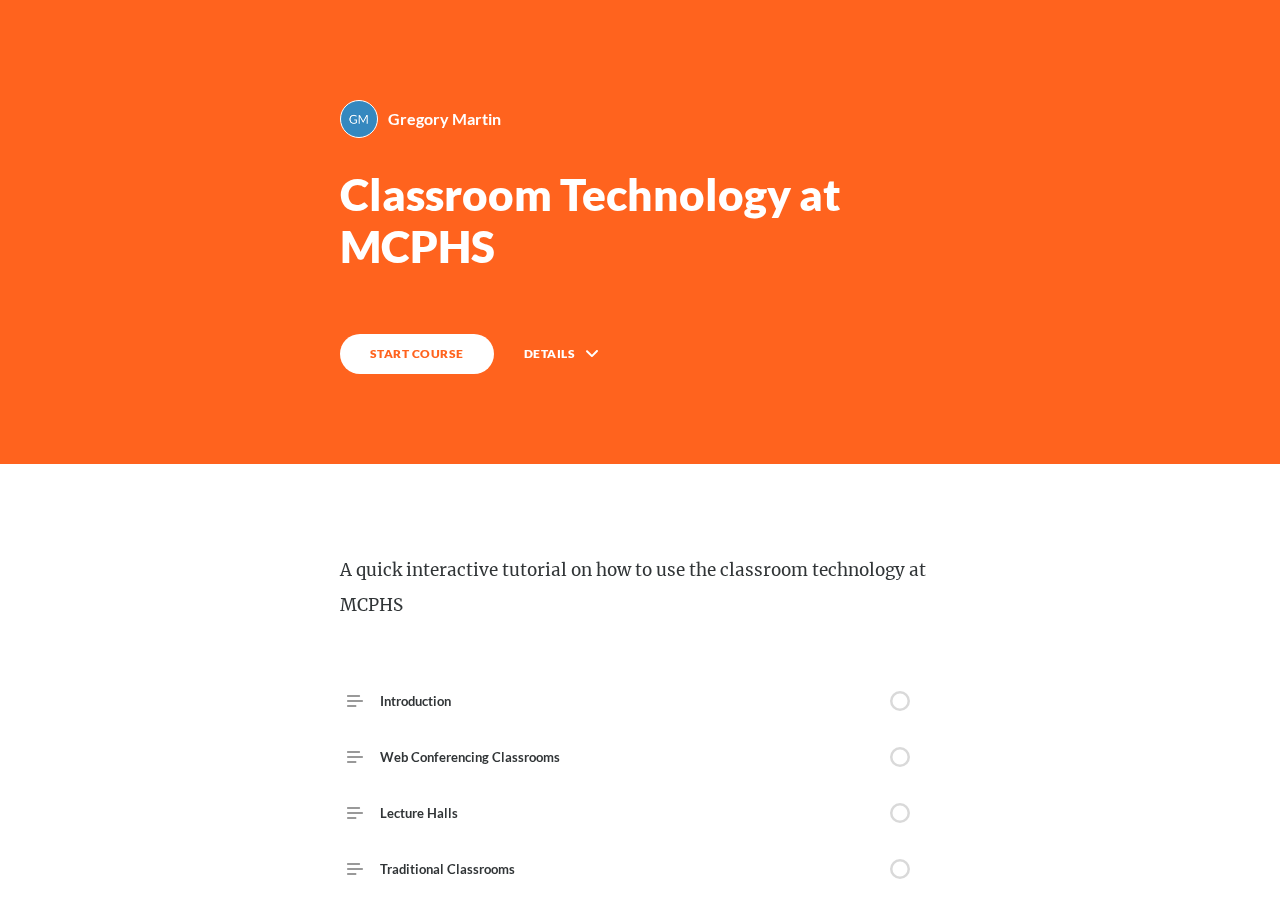
<file: Rise-Scorm-Demo/scormcontent/index.html>
<!DOCTYPE html>
<html lang="en" class="">
  <head>
    <meta http-equiv="X-UA-Compatible" content="IE=edge,chrome=1">
    <meta name="viewport" content="width=device-width, initial-scale=1, maximum-scale=1">
    <meta charset="utf-8">

    <title>Classroom Technology at MCPHS</title>

    <link type="text/css" rel="stylesheet" href="lib/icomoon.css">
    <link type="text/css" rel="stylesheet" href="lib/main.bundle.css">
    <script type="text/javascript" src="lib/player-0.0.11.min.js"></script>
    <script type="text/javascript" src="lib/lzwcompress.js"></script>

    <!-- Resize Hack -->
    <script type="text/javascript">
      window.resizeTo(screen.width, screen.height);
    </script>
    
    <!--[if lt IE 9]>
    <script src="//html5shiv.googlecode.com/svn/trunk/html5.js"></script>
    <![endif]-->
  </head>
  <body>
    <style>
      .brand--head, .brand--head *   { font-family: 'Lato' !important; }
      .brand--body, .brand--body *   { font-family: 'Merriweather' !important; }
      .brand--lhead, .brand--lhead * { font-family: 'Lato' !important; }
      .brand--lbody, .brand--lbody * { font-family: 'Merriweather' !important; }
      .brand--ui, .brand--ui *       { font-family: 'Lato' !important; }

      .brand--beforeHead:before { font-family: 'Lato' !important; }
      .brand--afterHead:after { font-family: 'Lato' !important; }

      .brand--background        { background-color: #FF631E !important; }
      .brand--background-all *  { background-color: #FF631E !important; }
      .brand--border            { border-color: #FF631E !important; }
      .brand--color             { color: #FF631E !important; }
      .brand--color-all *       { color: #FF631E !important; }
      .brand--shadow            { box-shadow: 0 0 0 0.2rem #FF631E !important; }
      .brand--shadow-all *      { box-shadow: 0 0 0 0.2rem #FF631E !important; }
      .brand--fill              { fill: #FF631E !important; }
      .brand--stroke            { stroke: #FF631E !important; }

      .brand--beforeBackground:before { background-color: #FF631E !important; }
      .brand--beforeBorder:before     { border-color: #FF631E !important; }
      .brand--beforeColor:before      { color: #FF631E !important; }

      .brand--afterBackground:after { background-color: #FF631E !important; }
      .brand--afterBorder:after     { border-color: #FF631E !important; }
      .brand--afterColor:after      { color: #FF631E !important; }

      /* should be applied to containers where links
         need to appear in brand color */
      .brand--linkColor a { color: #FF631E !important; }

      /* should be applied to containers where links
         need to change to brand color on hover */
      .brand--linkColorHover a:hover { color: #FF631E !important; }

      /* should be applied to any single element that
         needs to change color on hover */
      .brand--hoverColor:hover { color: #FF631E !important; }

      /* TODO: probably need a way to create a 5-10% darker/lighter color */
      .brand--linkColor a:hover,
      .button.brand--background:hover { opacity: .65 !important; }

      @media (min-width: 47.9375em) { /* 768px */
        .brand--min768--background { background-color: #FF631E !important; }
        .brand--min768--border     { border-color: #FF631E !important; }
        .brand--min768--color      { color: #FF631E !important; }
      }

      @media (max-width: 47.9375em) { /* 768px */
        .brand--max768--background { background-color: #FF631E !important; }
        .brand--max768--border     { border-color: #FF631E !important; }
        .brand--max768--color      { color: #FF631E !important; }
      }
    </style>
    <div id="app"></div>
    <script>
  (function(root) {
    window.labelSet = {"id":"nHFDZHSPypZ2gLtDis36YP58","author":"aid|8e78c49e-bda1-4676-9828-3eeacd8c907c","name":"English","defaultId":1,"defaultSet":true,"labels":{"result":"result","search":"search","results":"results","quizNext":"NEXT","tabGroup":"Tab","codeGroup":"Code","noResults":"No results for","noteGroup":"Note","quizScore":"Your score","quizStart":"START QUIZ","courseExit":"EXIT COURSE","courseHome":"Home","lessonName":"Lesson","quizSubmit":"SUBMIT","quoteGroup":"Quote","salutation":"👋 Bye!","buttonGroup":"Button","courseStart":"START COURSE","embedViewOn":"VIEW ON","exitMessage":"You may now leave this page.","quizCorrect":"Correct","quizPassing":"PASSING","quizResults":"Quiz Results","courseResume":"RESUME COURSE","processStart":"START","processSwipe":"Swipe to continue","quizContinue":"Continue","quizLandmark":"Quiz","quizQuestion":"Question","courseDetails":"DETAILS","embedReadMore":"Read more","feedbackGroup":"Feedback","quizIncorrect":"Incorrect","quizTakeAgain":"TAKE AGAIN","sortingReplay":"REPLAY","accordionGroup":"Accordion","embedLinkGroup":"Embedded web content","lessonComplete":"COMPLETE","statementGroup":"Statement","storylineGroup":"Storyline","attachmentGroup":"File Attachment","embedPhotoGroup":"Embedded photo","embedVideoGroup":"Embedded video","playButtonLabel":"Play","processComplete":"Complete","processLandmark":"Process","processNextStep":"NEXT STEP","processStepName":"Step","seekSliderLabel":"Seek","sortingLandmark":"Sorting Activity","audioPlayerGroup":"Audio player. You can use the space bar to toggle playback and arrow keys to scrub.","buttonStackGroup":"Button stack","embedPlayerGroup":"Embedded media player","lessonRestricted":"Lessons must be completed in order","pauseButtonLabel":"Pause","scenarioComplete":"Scenario Complete!","scenarioContinue":"CONTINUE","scenarioTryAgain":"TRY AGAIN","textOnImageGroup":"Text on image","timelineLandmark":"Timeline","urlEmbedLandmark":"URL/Embed","videoPlayerGroup":"Video player. You can use the space bar to toggle playback and arrow keys to scrub.","blocksClickToFlip":"Click to flip","blocksPreposition":"of","bulletedListGroup":"Bulleted list","checkboxListGroup":"Checkbox list","imageAndTextGroup":"Image and text","imageGalleryGroup":"Image gallery","lessonPreposition":"of","numberedListGroup":"Numbered list","processLessonName":"Lesson","processStartAgain":"START AGAIN","scenarioStartOver":"START OVER","courseSkipToLesson":"SKIP TO LESSON","flashcardBackLabel":"Flashcard back","flashcardGridGroup":"Flashcard grid","nextFlashCardLabel":"Next flashcard","flashcardFrontLabel":"Flashcard front","flashcardStackGroup":"Flashcard stack","knowledgeCheckGroup":"Knowledge check","sortingCardsCorrect":"Cards Correct","hamburgerButtonLabel":"Course Overview Sidebar","lessonHeaderLandmark":"Lesson Header","numberedDividerGroup":"Numbered divider","lessonContentLandmark":"Lesson Content","lessonSidebarLandmark":"Lesson Sidebar","quizAnswerPlaceholder":"Type your answer here","labeledGraphicLandmark":"Labeled Graphic","previousFlashCardLabel":"Previous flashcard","processStepPreposition":"of","overviewPageTitleSuffix":"Overview","quizAcceptableResponses":"Acceptable responses","quizRequirePassingScore":"Must pass quiz before continuing","timelineCardGroupPrefix":"Timeline Card","labeledGraphicBubbleLabel":"Labeled graphic bubble","labeledGraphicMarkerLabel":"Labeled graphic marker","labeledGraphicNextMarkerLabel":"Next marker","labeledGraphicPreviousMarkerLabel":"Previous marker"},"deleted":false,"createdAt":"2020-08-05T21:53:01.369Z","updatedAt":"2020-08-05T21:53:01.369Z","iso639Code":"en","transferredAt":null};
    window.courseData = "[base64]";
    window.partnerContent = [];

    var quizId = null;
    var storylineId = null;
    var completionPercentage = 100;
    var reporting = 'passed-incomplete';

    var LMSProxySelections = [
      'CommitData',
      'ConcedeControl', // Gives control back to the LMS
      'CreateResponseIdentifier', // Create question response
      'Finish',
      'GetDataChunk',  // Retrieve stringified object with lesson progress
      'GetStatus', // Get Current Status
      'MatchingResponse', // Interaction - Question Type
      'RecordFillInInteraction', // Interaction - Question Type
      'RecordMatchingInteraction', // Interaction - Question Type
      'RecordMultipleChoiceInteraction', // Interaction - Question Type
      'ResetStatus', // Reset the Status
      'SetBookmark',   // Set identifier for bookmark
      'SetDataChunk',  // Set a stringified object with lesson progress
      'SetFailed', // Tell LMS user Failed course
      'SetPassed', // Tell LMS user Passed the course
      'SetReachedEnd', // Tell LMS user completed course
      'SetScore', // Report Users Score to the LMS (for Pass and fail)
      'WriteToDebug',
    ];

    function HookCommit() {
  LMSProxyFuncs.WriteToDebug('Commit strategy detected a reason to commit! Forcing a commit to the LMS.');
  LMSProxyFuncs.CommitData();
}

const ProxyHooks = {
  'SetFailed': HookCommit,
  'SetPassed': HookCommit,
  'SetReachedEnd': HookCommit,
  'SetScore': HookCommit,
  'RecordMultipleChoiceInteraction': HookCommit,
  'RecordMatchingInteraction': HookCommit,
  'RecordFillInInteraction': HookCommit,
  'MatchingResponse': HookCommit,
};

function hookProxy(funcName) {
  if(ProxyHooks[funcName]) {
    return ProxyHooks[funcName]();
  }

  return;
}

var LMSProxyFuncs = pick(LMSProxySelections, window.parent, Function.prototype);

var initProxy = function() {
  return Object.keys(LMSProxyFuncs).reduce(function(newProxy, funcName) {
    if (arrayHas(funcName, ['CreateResponseIdentifier', 'MatchingResponse'])) {
      newProxy[funcName] = LMSProxyFuncs[funcName];
      return newProxy;
    }

    newProxy[funcName] = function () {
      var args = ([]).slice.call(arguments);
      var result = LMSProxyFuncs[funcName].apply(null, args);

      hookProxy(funcName);

      return result;
    }
    return newProxy;
  }, {})
}


    var LMSProxy = initProxy();

    var cache = getLMSData();

    function debounce(fn, delay) {
  var timer = null;

  return function () {
    var context = this, args = arguments;
    clearTimeout(timer);
    timer = setTimeout(function () {
      fn.apply(context, args);
    }, delay);
  };
}

function compress(data) {
  try {
    return JSON.stringify({
      v: 2,
      d: lzwCompress.pack(JSON.stringify(data)),
      cpv: "VNvlxdVf"
    });
  } catch(e) {
    return '';
  }
}

function decompress(stringData) {
  try {
    const data = JSON.parse(stringData);

    return data.d
      ? JSON.parse(lzwCompress.unpack(data.d))
      : data;
  } catch(e) {
    return {};
  }
}

function assign(target) {
  if (target === undefined || target === null) {
    throw new TypeError('assign: Cannot convert undefined or null to object');
  }

  var output = Object(target);

  for (var index = 1; index < arguments.length; index++) {
    var source = arguments[index];
    if (source !== undefined && source !== null) {
      for (var nextKey in source) {
        if (source.hasOwnProperty(nextKey)) {
          output[nextKey] = source[nextKey];
        }
      }
    }
  }
  return output;
}

function identity(value) {
  return value;
}

function bookmark(id) {
  var url = 'index.html#/lessons/' + id;

  LMSProxy.SetBookmark(url, '');
}

function completeOut(passed, reportParam) {
  var reportType = reportParam || reporting;

  if(passed) {
    switch(reportType) {
      case 'completed-incomplete':
      case 'completed-failed':
        LMSProxy.ResetStatus();
        LMSProxy.SetReachedEnd();
        break;

      case 'passed-incomplete':
      case 'passed-failed':
        LMSProxy.SetPassed();
        LMSProxy.SetReachedEnd();
        break;
    }
  } else {
    switch(reportType) {
      case 'passed-failed':
      case 'completed-failed':
        if(!isPassed()) {
          LMSProxy.SetFailed();
        }
        break;
    }
  }
}

var setDataChunk = debounce(function(data) {
  LMSProxy.SetDataChunk(data);
}, 1000);

function concatLMSData(data) {
  assign(cache, data);
  setDataChunk(compress(cache));
}

function exit() {
  LMSProxy.ConcedeControl();
}

function finish(totalProgress) {
  if (
    quizId === null &&
    storylineId === null &&
    completionPercentage != undefined &&
    totalProgress >= completionPercentage
  ) {
    completeOut(true);
  }
}

function finishQuiz(passed, score, id) {
  if (id == quizId) {
    reportScore(score);
    completeOut(passed);
  }
}

function finishStoryline(id, passed, isQuiz, score) {
  if (id == storylineId) {
    if (isQuiz) {
      reportScore(score);
      completeOut(passed, 'passed-failed');
    } else {
      completeOut(passed);
    }
  }
}

function stripHtml(title) {
  return title.replace(/<(?:.|\n)*?>/gm, '');
}

function shorten(title) {
  return title.charAt(0);
}

function buildResponseIdentifier(response) {
  var title = stripHtml(response.title);
  return LMSProxy.CreateResponseIdentifier(shorten(title), title);
}

function buildMatchingResponse(response) {
  var sourceTitle = stripHtml(response.source.title);
  var targetTitle = stripHtml(response.target.title);

  var source =
    LMSProxy.CreateResponseIdentifier(shorten(sourceTitle), sourceTitle);
  var target =
    LMSProxy.CreateResponseIdentifier(shorten(targetTitle), targetTitle);

  return new LMSProxy.MatchingResponse(source, target);
}

function cleanTitle(title, maxSize) {
  return title.substr(0, maxSize || 20).replace(/ /g, '_');
}

function titleToId(quiz, question, attempts) {
  return cleanTitle(quiz, 20) + '_' + cleanTitle(question, 230) + '_' + attempts.toString().substr(0,3);
}

function normalizeResult(correct) {
  return correct
    ? window.parent.INTERACTION_RESULT_CORRECT
    : window.parent.INTERACTION_RESULT_WRONG;
}

function reportAnswer(data) {
  var recorder = Function.prototype;
  var response;
  var correctResponses;

  var isCorrect = normalizeResult(data.isCorrect);
  var latency = data.latency;
  var title = data.questionTitle;
  var weighting = 1;
  var strId = titleToId(data.quizTitle, title, data.retryAttempts);

  switch (data.type) {
    case 'MULTIPLE_CHOICE':
    case 'MULTIPLE_RESPONSE':
      response = data.response.map(buildResponseIdentifier);
      correctResponses = data.correctResponse.map(buildResponseIdentifier);
      recorder = LMSProxy.RecordMultipleChoiceInteraction;
      break;

    case 'FILL_IN_THE_BLANK':
      response = data.response;
      correctResponses = data.correctResponse;
      recorder = LMSProxy.RecordFillInInteraction;
      break;

    case 'MATCHING':
      response = data.response.map(buildMatchingResponse);
      correctResponses = data.correctResponse.map(buildMatchingResponse);
      recorder = LMSProxy.RecordMatchingInteraction;
      break;
  }

  recorder(
    strId,
    response,
    isCorrect,
    correctResponses,
    title,
    weighting,
    latency,
    0
  );
}

function getLMSData() {
  var data = null;

  if(!cache) {
    data = LMSProxy.GetDataChunk();

    var result = data
      ? decompress(data)
      : {};

    return result;
  }

  return assign({}, cache);
}

function getProgress(initialProgress) {
  var decodeCourseProgress =
    root.Rise.decodeCourseProgress;

  var progress = assign({}, {
    progress: { lessons: {} }
  }, getLMSData()).progress;

  if(initialProgress) {
    return decodeCourseProgress(initialProgress, progress);
  }

  return progress;
}

function isExport() {
  return true;
}

function isPassed() {
  return LMSProxy.GetStatus() === window.parent.LESSON_STATUS_PASSED;
}

function pick(keys, obj, def) {
  return keys.reduce(function(memo, key) {
    if(obj[key] === undefined) {
      if(def !== undefined) {
        memo[key] = def;
      }
    } else {
      memo[key] = obj[key];
    }

    return memo;
  }, {});
}

function reportScore(score) {
  var highScore = Math.max(getLMSData().score || 0, score);
  concatLMSData({ score: highScore });

  LMSProxy.SetScore(highScore, 100, 0);
}

function resolvePath(path) {
  return ('assets/').concat(path);
}

function resolveFontPath(font) {
  return ('lib/fonts/').concat(font.key.split('/').reverse()[0]);
}

function setLessonProgress(lessonProgress) {
  var encodeLessonProgress =
    root.Rise.encodeLessonProgress;

  var currentProgress = getProgress();

  var lessons = assign(
    {},
    currentProgress.lessons,
    encodeLessonProgress(lessonProgress)
  );

  var progress = assign({}, currentProgress, { lessons: lessons });

  concatLMSData({ progress: progress });
}

function setCourseProgress(courseProgress) {
  var encodeCourseProgress =
    root.Rise.encodeCourseProgress;

  var currentProgress = getProgress();

  var progress = assign(
    {},
    currentProgress,
    encodeCourseProgress(courseProgress)
  );

  concatLMSData({ progress: progress });
}

function getMasteryScore(payload) {
  return payload.passingScore;
}

function arrayHas(val, arr) {
  return !!(~(arr.indexOf(val)))
}

root.Rise = {
  completeLessons: identity,
  decodeCourseProgress: identity,
  encodeCourseProgress: identity,
  encodeLessonProgress: identity
};

root.Runtime = {
  bookmark: bookmark,
  exit: exit,
  finish: finish,
  finishQuiz: finishQuiz,
  finishStoryline: finishStoryline,
  getMasteryScore: getMasteryScore,
  getProgress: getProgress,
  isExport: isExport,
  reportAnswer: reportAnswer,
  resolveFontPath: resolveFontPath,
  resolvePath: resolvePath,
  setCourseProgress: setCourseProgress,
  setLessonProgress: setLessonProgress
};

  }(window));
</script>

    
    <script src="lib/main.bundle.js"></script>
    
  </body>
</html>
</file>
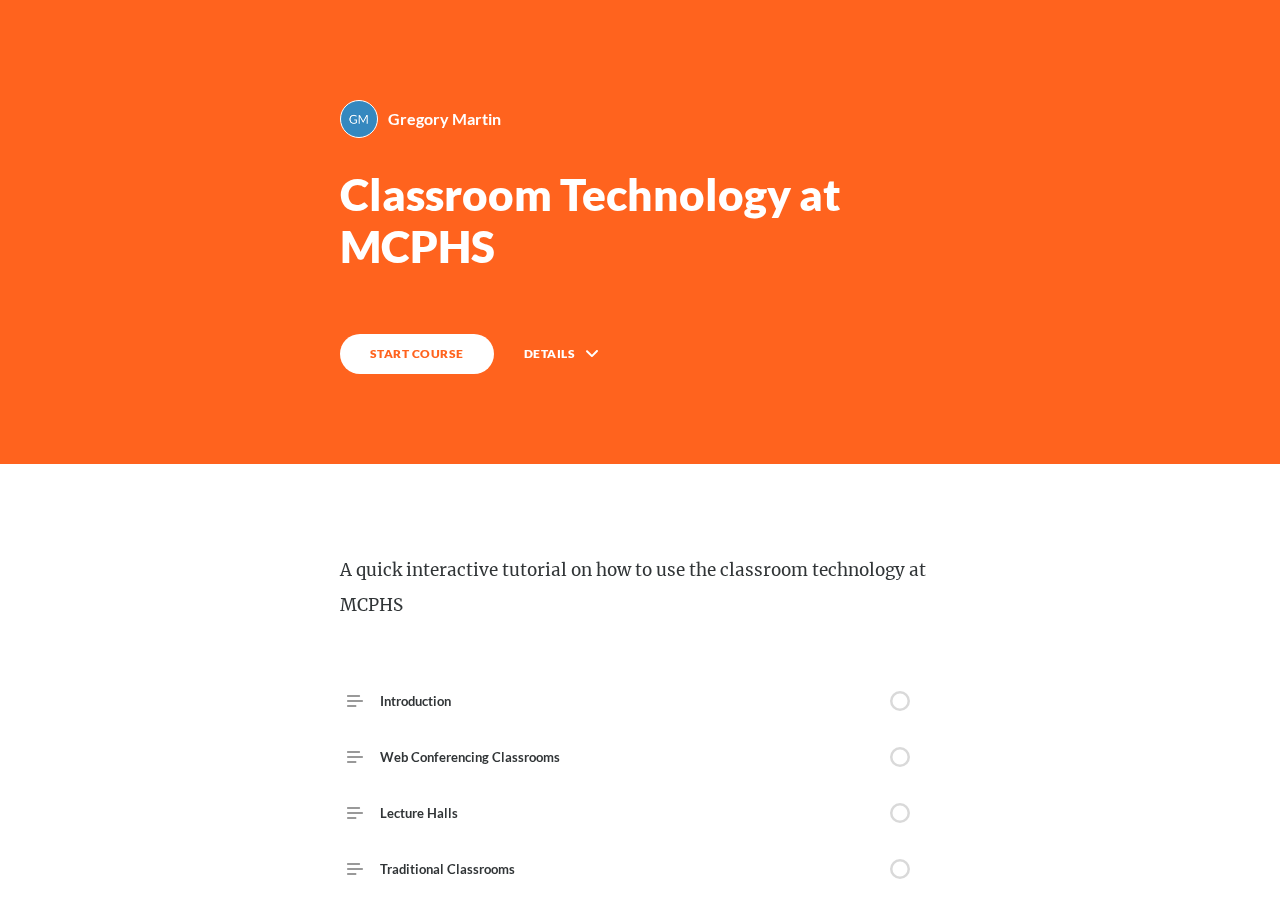
<file: Rise-Web-Demo/content/index.html>
<!DOCTYPE html>
<html lang="en" class="">
  <head>
    <meta http-equiv="X-UA-Compatible" content="IE=edge,chrome=1">
    <meta name="viewport" content="width=device-width, initial-scale=1, maximum-scale=1">
    <meta charset="utf-8">

    <title>Classroom Technology at MCPHS</title>

    <link type="text/css" rel="stylesheet" href="lib/icomoon.css">
    <link type="text/css" rel="stylesheet" href="lib/main.bundle.css">
    <script type="text/javascript" src="lib/player-0.0.11.min.js"></script>
    <script type="text/javascript" src="lib/lzwcompress.js"></script>

    <!-- Resize Hack -->
    <script type="text/javascript">
      window.resizeTo(screen.width, screen.height);
    </script>
    
    <!--[if lt IE 9]>
    <script src="//html5shiv.googlecode.com/svn/trunk/html5.js"></script>
    <![endif]-->
  </head>
  <body>
    <style>
      .brand--head, .brand--head *   { font-family: 'Lato' !important; }
      .brand--body, .brand--body *   { font-family: 'Merriweather' !important; }
      .brand--lhead, .brand--lhead * { font-family: 'Lato' !important; }
      .brand--lbody, .brand--lbody * { font-family: 'Merriweather' !important; }
      .brand--ui, .brand--ui *       { font-family: 'Lato' !important; }

      .brand--beforeHead:before { font-family: 'Lato' !important; }
      .brand--afterHead:after { font-family: 'Lato' !important; }

      .brand--background        { background-color: #FF631E !important; }
      .brand--background-all *  { background-color: #FF631E !important; }
      .brand--border            { border-color: #FF631E !important; }
      .brand--color             { color: #FF631E !important; }
      .brand--color-all *       { color: #FF631E !important; }
      .brand--shadow            { box-shadow: 0 0 0 0.2rem #FF631E !important; }
      .brand--shadow-all *      { box-shadow: 0 0 0 0.2rem #FF631E !important; }
      .brand--fill              { fill: #FF631E !important; }
      .brand--stroke            { stroke: #FF631E !important; }

      .brand--beforeBackground:before { background-color: #FF631E !important; }
      .brand--beforeBorder:before     { border-color: #FF631E !important; }
      .brand--beforeColor:before      { color: #FF631E !important; }

      .brand--afterBackground:after { background-color: #FF631E !important; }
      .brand--afterBorder:after     { border-color: #FF631E !important; }
      .brand--afterColor:after      { color: #FF631E !important; }

      /* should be applied to containers where links
         need to appear in brand color */
      .brand--linkColor a { color: #FF631E !important; }

      /* should be applied to containers where links
         need to change to brand color on hover */
      .brand--linkColorHover a:hover { color: #FF631E !important; }

      /* should be applied to any single element that
         needs to change color on hover */
      .brand--hoverColor:hover { color: #FF631E !important; }

      /* TODO: probably need a way to create a 5-10% darker/lighter color */
      .brand--linkColor a:hover,
      .button.brand--background:hover { opacity: .65 !important; }

      @media (min-width: 47.9375em) { /* 768px */
        .brand--min768--background { background-color: #FF631E !important; }
        .brand--min768--border     { border-color: #FF631E !important; }
        .brand--min768--color      { color: #FF631E !important; }
      }

      @media (max-width: 47.9375em) { /* 768px */
        .brand--max768--background { background-color: #FF631E !important; }
        .brand--max768--border     { border-color: #FF631E !important; }
        .brand--max768--color      { color: #FF631E !important; }
      }
    </style>
    <div id="app"></div>
    <script type="text/javascript">
  (function(root) {
    window.labelSet = {"id":"nHFDZHSPypZ2gLtDis36YP58","author":"aid|8e78c49e-bda1-4676-9828-3eeacd8c907c","name":"English","defaultId":1,"defaultSet":true,"labels":{"result":"result","search":"search","results":"results","quizNext":"NEXT","tabGroup":"Tab","codeGroup":"Code","noResults":"No results for","noteGroup":"Note","quizScore":"Your score","quizStart":"START QUIZ","courseExit":"EXIT COURSE","courseHome":"Home","lessonName":"Lesson","quizSubmit":"SUBMIT","quoteGroup":"Quote","salutation":"👋 Bye!","buttonGroup":"Button","courseStart":"START COURSE","embedViewOn":"VIEW ON","exitMessage":"You may now leave this page.","quizCorrect":"Correct","quizPassing":"PASSING","quizResults":"Quiz Results","courseResume":"RESUME COURSE","processStart":"START","processSwipe":"Swipe to continue","quizContinue":"Continue","quizLandmark":"Quiz","quizQuestion":"Question","courseDetails":"DETAILS","embedReadMore":"Read more","feedbackGroup":"Feedback","quizIncorrect":"Incorrect","quizTakeAgain":"TAKE AGAIN","sortingReplay":"REPLAY","accordionGroup":"Accordion","embedLinkGroup":"Embedded web content","lessonComplete":"COMPLETE","statementGroup":"Statement","storylineGroup":"Storyline","attachmentGroup":"File Attachment","embedPhotoGroup":"Embedded photo","embedVideoGroup":"Embedded video","playButtonLabel":"Play","processComplete":"Complete","processLandmark":"Process","processNextStep":"NEXT STEP","processStepName":"Step","seekSliderLabel":"Seek","sortingLandmark":"Sorting Activity","audioPlayerGroup":"Audio player. You can use the space bar to toggle playback and arrow keys to scrub.","buttonStackGroup":"Button stack","embedPlayerGroup":"Embedded media player","lessonRestricted":"Lessons must be completed in order","pauseButtonLabel":"Pause","scenarioComplete":"Scenario Complete!","scenarioContinue":"CONTINUE","scenarioTryAgain":"TRY AGAIN","textOnImageGroup":"Text on image","timelineLandmark":"Timeline","urlEmbedLandmark":"URL/Embed","videoPlayerGroup":"Video player. You can use the space bar to toggle playback and arrow keys to scrub.","blocksClickToFlip":"Click to flip","blocksPreposition":"of","bulletedListGroup":"Bulleted list","checkboxListGroup":"Checkbox list","imageAndTextGroup":"Image and text","imageGalleryGroup":"Image gallery","lessonPreposition":"of","numberedListGroup":"Numbered list","processLessonName":"Lesson","processStartAgain":"START AGAIN","scenarioStartOver":"START OVER","courseSkipToLesson":"SKIP TO LESSON","flashcardBackLabel":"Flashcard back","flashcardGridGroup":"Flashcard grid","nextFlashCardLabel":"Next flashcard","flashcardFrontLabel":"Flashcard front","flashcardStackGroup":"Flashcard stack","knowledgeCheckGroup":"Knowledge check","sortingCardsCorrect":"Cards Correct","hamburgerButtonLabel":"Course Overview Sidebar","lessonHeaderLandmark":"Lesson Header","numberedDividerGroup":"Numbered divider","lessonContentLandmark":"Lesson Content","lessonSidebarLandmark":"Lesson Sidebar","quizAnswerPlaceholder":"Type your answer here","labeledGraphicLandmark":"Labeled Graphic","previousFlashCardLabel":"Previous flashcard","processStepPreposition":"of","overviewPageTitleSuffix":"Overview","quizAcceptableResponses":"Acceptable responses","quizRequirePassingScore":"Must pass quiz before continuing","timelineCardGroupPrefix":"Timeline Card","labeledGraphicBubbleLabel":"Labeled graphic bubble","labeledGraphicMarkerLabel":"Labeled graphic marker","labeledGraphicNextMarkerLabel":"Next marker","labeledGraphicPreviousMarkerLabel":"Previous marker"},"deleted":false,"createdAt":"2020-08-05T21:53:01.369Z","updatedAt":"2020-08-05T21:53:01.369Z","iso639Code":"en","transferredAt":null};
    window.courseData = "[base64]";
    window.partnerContent = [];

    function isExport() {
      return true;
    }

    function resolvePath(path) {
      return ('assets/').concat(path);
    }

    function resolveFontPath(font) {
      return ('lib/fonts/').concat(font.key.split('/').reverse()[0]);
    }

    root.Runtime = {
      isExport: isExport,
      resolvePath: resolvePath,
      resolveFontPath: resolveFontPath
    };
  }(window));
</script>

    
    <script src="lib/main.bundle.js"></script>
    
  </body>
</html>
</file>
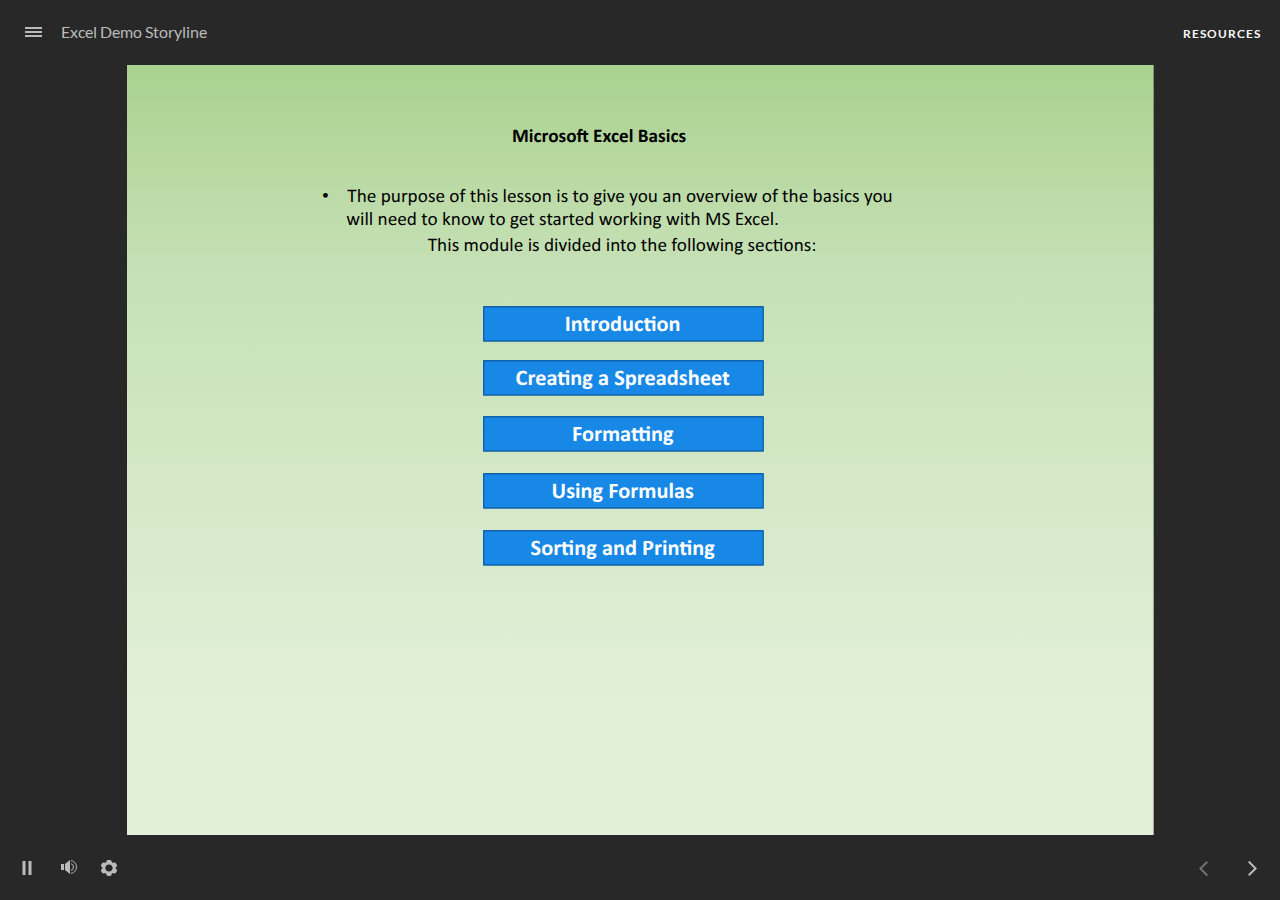
<file: Excel Demo Storyline - Storyline output/story.html>
<!doctype html>
<html lang="en-US">
<head>
  <meta charset="utf-8">
  <!-- Created using Storyline 360 - http://www.articulate.com  -->
  <!-- version: 3.62.27371.0 -->
  <title>Excel Demo Storyline</title>
  <meta http-equiv="x-ua-compatible" content="IE=edge"/>
  <meta name="viewport" content="width=device-width,initial-scale=1,user-scalable=no,shrink-to-fit=no,minimal-ui"/>
  <meta name="apple-mobile-web-app-capable" content="yes"/>
  <style>
    html, body { height: 100%; padding: 0; margin: 0 }
    #app { height: 100%; width: 100%; }
  </style>
  
  <script>window.THREE = { };</script>
</head>
<body style="background: #282828" class="cs-HTML theme-unified">
  <!-- 360 -->
  <script>!function(e){var i=/iPhone/i,o=/iPod/i,n=/iPad/i,t=/(?=.*\bAndroid\b)(?=.*\bMobile\b)/i,d=/Android/i,s=/(?=.*\bAndroid\b)(?=.*\bSD4930UR\b)/i,b=/(?=.*\bAndroid\b)(?=.*\b(?:KFOT|KFTT|KFJWI|KFJWA|KFSOWI|KFTHWI|KFTHWA|KFAPWI|KFAPWA|KFARWI|KFASWI|KFSAWI|KFSAWA)\b)/i,r=/IEMobile/i,h=/(?=.*\bWindows\b)(?=.*\bARM\b)/i,a=/BlackBerry/i,l=/BB10/i,p=/Opera Mini/i,f=/(CriOS|Chrome)(?=.*\bMobile\b)/i,u=/(?=.*\bFirefox\b)(?=.*\bMobile\b)/i,c=new RegExp("(?:Nexus 7|BNTV250|Kindle Fire|Silk|GT-P1000)","i"),w=function(e,i){return e.test(i)},A=function(e){var A=e||navigator.userAgent,v=A.split("[FBAN");if(void 0!==v[1]&&(A=v[0]),this.apple={phone:w(i,A),ipod:w(o,A),tablet:!w(i,A)&&w(n,A),device:w(i,A)||w(o,A)||w(n,A)},this.amazon={phone:w(s,A),tablet:!w(s,A)&&w(b,A),device:w(s,A)||w(b,A)},this.android={phone:w(s,A)||w(t,A),tablet:!w(s,A)&&!w(t,A)&&(w(b,A)||w(d,A)),device:w(s,A)||w(b,A)||w(t,A)||w(d,A)},this.windows={phone:w(r,A),tablet:w(h,A),device:w(r,A)||w(h,A)},this.other={blackberry:w(a,A),blackberry10:w(l,A),opera:w(p,A),firefox:w(u,A),chrome:w(f,A),device:w(a,A)||w(l,A)||w(p,A)||w(u,A)||w(f,A)},this.seven_inch=w(c,A),this.any=this.apple.device||this.android.device||this.windows.device||this.other.device||this.seven_inch,this.phone=this.apple.phone||this.android.phone||this.windows.phone,this.tablet=this.apple.tablet||this.android.tablet||this.windows.tablet,"undefined"==typeof window)return this},v=function(){var e=new A;return e.Class=A,e};"undefined"!=typeof module&&module.exports&&"undefined"==typeof window?module.exports=A:"undefined"!=typeof module&&module.exports&&"undefined"!=typeof window?module.exports=v():"function"==typeof define&&define.amd?define("isMobile",[],e.isMobile=v()):e.isMobile=v()}(this);
    window.isMobile.apple.tablet = window.isMobile.apple.tablet ||
      (navigator.platform === 'MacIntel' && navigator.maxTouchPoints > 1);
    window.isMobile.apple.device = window.isMobile.apple.device || window.isMobile.apple.tablet;
    window.isMobile.tablet = window.isMobile.tablet || window.isMobile.apple.tablet;
    window.isMobile.any = window.isMobile.any || window.isMobile.apple.tablet;
  </script>

  <div id="focus-sink" tabindex="-1"></div>

  <div id="preso"></div>
  <script>
    window.DS = {};
    window.globals = {
      DATA_PATH_BASE: '',
      HAS_FRAME: true,
      HAS_SLIDE: true,

      lmsPresent: false,
      tinCanPresent: false,
      cmi5Present: false,
      aoSupport: false,
      scale: 'noscale',
      captureRc: false,
      browserSize: 'optimal',
      bgColor: '#282828',
      features: 'InsertSvgPicture,MultipleQuizTracking',
      themeName: 'unified',
      preloaderColor: '#FFFFFF',
      suppressAnalytics: false,
      productChannel: 'stable',
      publishSource: 'storyline',
      aid: 'aid|8e78c49e-bda1-4676-9828-3eeacd8c907c',
      cid: '67d46405-2916-4433-bda7-590ef6b84f97',
      playerVersion: '3.62.27371.0',
      maxIosVideoElements: 10,

      
      parseParams: function(qs) {
        if (window.globals.parsedParams != null) {
          return window.globals.parsedParams;
        }
        qs = (qs || window.location.search.substr(1)).split('+').join(' ');
        var params = {},
            tokens,
            re = /[?&]?([^=]+)=([^&]*)/g;

        while (tokens = re.exec(qs)) {
          params[decodeURIComponent(tokens[1]).trim()] =
            decodeURIComponent(tokens[2]).trim();
        }
        window.globals.parsedParams = params;
        return params;
      }

    };

    (function() {

      var classTypes = [ 'desktop', 'mobile', 'phone', 'tablet' ];

      var addDeviceClasses = function(prefix, testObj) {
        var curr, i;
        for (i = 0; i < classTypes.length; i++) {
          curr = classTypes[i];
          if (testObj[curr]) {
            document.body.classList.add(prefix + curr);
          }
        }
      };

      var params = window.globals.parseParams(),
          isDevicePreview = params.devicepreview === '1',
          isPhoneOverride = params.deviceType === 'phone' || (isDevicePreview && params.phone == '1'),
          isTabletOverride = (params.deviceType === 'tablet' || isDevicePreview) && !isPhoneOverride,
          isMobileOverride = isPhoneOverride || isTabletOverride;

      var deviceView = {
        desktop: !window.isMobile.any && !isMobileOverride,
        mobile: window.isMobile.any || isMobileOverride,
        phone: isPhoneOverride || (window.isMobile.phone && !isTabletOverride),
        tablet: isTabletOverride || window.isMobile.tablet
      };

      window.globals.deviceView = deviceView;
      window.isMobile.desktop = !window.isMobile.any;
      window.isMobile.mobile = window.isMobile.any;

      addDeviceClasses('view-', deviceView);

    })();
  </script>
  
  <script src='story_content/user.js' type=text/javascript></script>
  <div class="slide-loader"></div>

  <script>
    var doc = document, loader = doc.body.querySelector('.slide-loader'); [ 1, 2, 3 ].forEach(function(n) { var d = doc.createElement('div'); d.style.backgroundColor = window.globals.preloaderColor; d.classList.add('mobile-loader-dot'); d.classList.add('dot' + n); loader.appendChild(d); });
  </script>

  <div class="mobile-load-title-overlay" style="display: none">
    <div class="mobile-load-title">Excel Demo Storyline</div>
  </div>

  <div class="mobile-chrome-warning"></div>

  <script>
    
    if (window.autoSpider && window.vInterfaceObject) {
      document.querySelector('.mobile-load-title-overlay').style.display = 'none';
    }
  </script>

  

  <link rel="stylesheet" href="html5/data/css/output.min.css" data-noprefix/>
</body>
<script src="html5/lib/scripts/bootstrapper.min.js"></script>
</html>
</file>
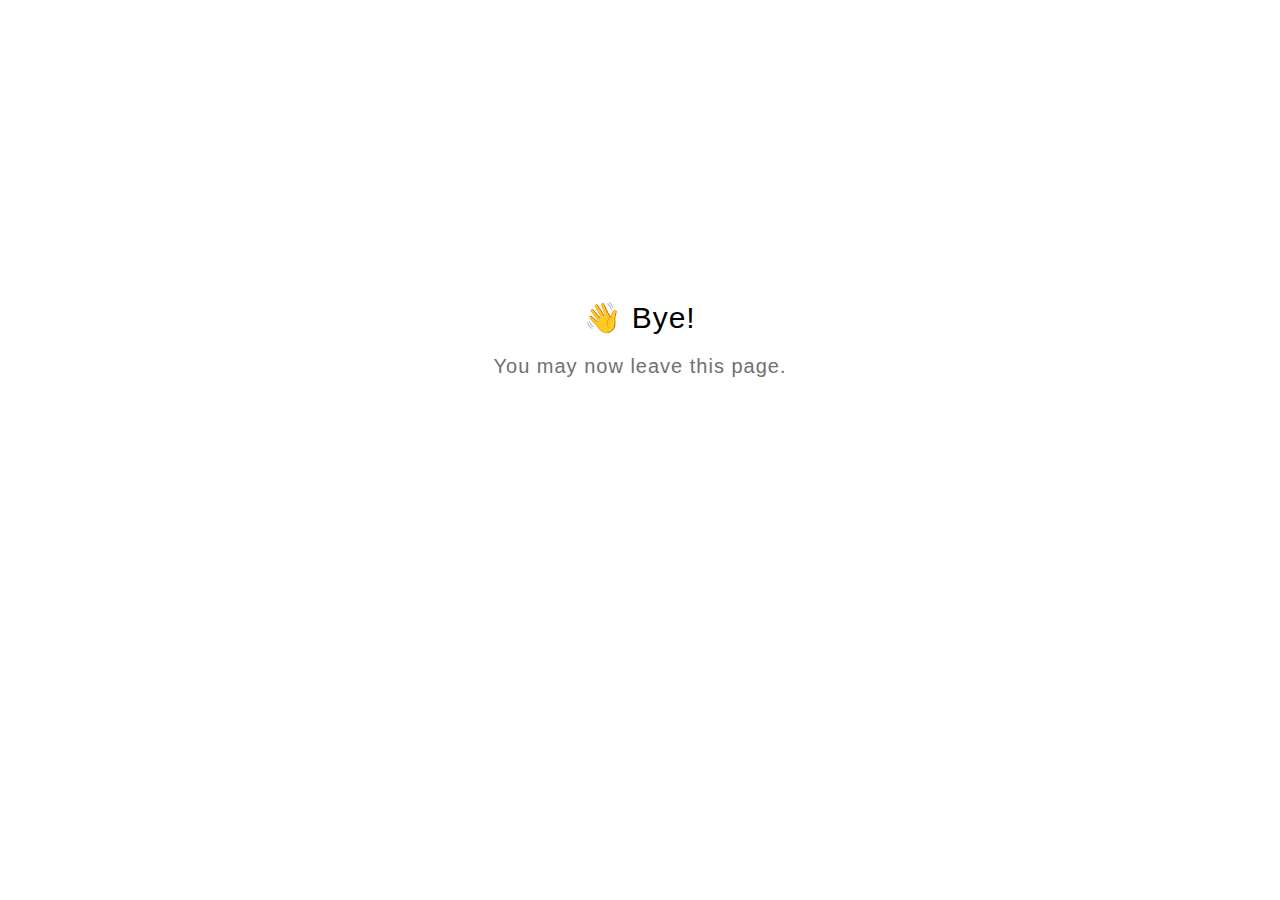
<file: Rise-Scorm-Demo/scormdriver/goodbye.html>
<html>
  <head>
    <meta charset="utf-8" lang="en">
    <style>
      html {
        font-size: 20px;
        font-family: 'lato', sans-serif;
        font-weight: lighter;
        letter-spacing: 0.05rem;
      }

      .goodbye-container {
        text-align: center;
        margin-top: 15rem;
      }

      .bye-message {
        font-size: 1.5rem;
      }

      .exit-text {
        color: #707070;
        margin-top: 1rem;
      }
    </style>
  </head>
  <body>
    <div class="goodbye-container">
      <div class="bye-message">👋 Bye!</div>
      <div class="exit-text">You may now leave this page.</div>
    </div>
  </body>
</html>
</file>
<file: Rise-Scorm-Demo/scormcontent/lib/icomoon.css>
@font-face {
	font-family: 'icomoon';
	src:  url('fonts/icomoon.ttf') format('truetype'),
				url('fonts/icomoon.woff') format('woff');
	font-weight: normal;
	font-style: normal;
}

[class^="icon-"], [class*=" icon-"] {
	/* use !important to prevent issues with browser extensions that change fonts */
	font-family: 'icomoon' !important;
	speak: none;
	font-style: normal;
	font-weight: normal;
	font-variant: normal;
	text-transform: none;
	line-height: 1;

	/* Better Font Rendering =========== */
	-webkit-font-smoothing: antialiased;
	-moz-osx-font-smoothing: grayscale;
}

.icon-edit-author-name:before {
	content: "\e976";
}
.icon-lock:before {
	content: "\e977";
}
.icon-checkmark-valid:before {
	content: "\e95d";
}
.icon-close-media-panel:before {
	content: "\e95e";
}
.icon-trash4:before {
	content: "\e95f";
}
.icon-x-invalid-url:before {
	content: "\e960";
}
.icon-attach2:before {
	content: "\e961";
}
.icon-bold:before {
	content: "\e962";
}
.icon-fontcolor:before {
	content: "\e963";
}
.icon-fontsize:before {
	content: "\e964";
}
.icon-italic:before {
	content: "\e965";
}
.icon-link:before {
	content: "\e966";
}
.icon-orderedlist:before {
	content: "\e967";
}
.icon-quote:before {
	content: "\e968";
}
.icon-unorderedlist:before {
	content: "\e969";
}
.icon-feedback:before {
	content: "\e910";
}
.icon-review:before {
	content: "\e911";
}
.icon-customizable:before {
	content: "\e908";
}
.icon-design:before {
	content: "\e909";
}
.icon-interactions:before {
	content: "\e90a";
}
.icon-questions:before {
	content: "\e90b";
}
.icon-scenarios2:before {
	content: "\e90c";
}
.icon-slides:before {
	content: "\e90d";
}
.icon-desktop:before {
	content: "\e902";
}
.icon-expressions:before {
	content: "\e903";
}
.icon-poses:before {
	content: "\e904";
}
.icon-retina:before {
	content: "\e905";
}
.icon-scenarios:before {
	content: "\e906";
}
.icon-transparency:before {
	content: "\e907";
}
.icon-Master-01:before {
	content: "\e934";
}
.icon-Master-02:before {
	content: "\e93a";
}
.icon-Master-03:before {
	content: "\e939";
}
.icon-Master-04:before {
	content: "\e936";
}
.icon-Master-05:before {
	content: "\e93b";
}
.icon-Master-06:before {
	content: "\e935";
}
.icon-Master-07:before {
	content: "\e937";
}
.icon-Master-08:before {
	content: "\e938";
}
.icon-Master-09:before {
	content: "\e922";
}
.icon-Master-10:before {
	content: "\e926";
}
.icon-Master-11:before {
	content: "\e924";
}
.icon-Master-12:before {
	content: "\e928";
}
.icon-Master-13:before {
	content: "\e923";
}
.icon-Master-14:before {
	content: "\e925";
}
.icon-Master-15:before {
	content: "\e929";
}
.icon-Master-16:before {
	content: "\e927";
}
.icon-Master-17:before {
	content: "\e92b";
}
.icon-Master-18:before {
	content: "\e92c";
}
.icon-Master-19:before {
	content: "\e92d";
}
.icon-Master-20:before {
	content: "\e92e";
}
.icon-Master-21:before {
	content: "\e92f";
}
.icon-Master-22:before {
	content: "\e930";
}
.icon-Master-23:before {
	content: "\e931";
}
.icon-Master-24:before {
	content: "\e932";
}
.icon-Master-25:before {
	content: "\e933";
}
.icon-Master-26:before {
	content: "\e92a";
}
.icon-check-circle:before {
	content: "\e803";
}
.icon-trash:before {
	content: "\e804";
}
.icon-rotation:before {
	content: "\e91a";
}
.icon-vector:before {
	content: "\e91b";
}
.icon-mute:before {
	content: "\e90e";
}
.icon-volume:before {
	content: "\e90f";
}
.icon-logo:before {
	content: "\e805";
}
.icon-share:before {
	content: "\e801";
}
.icon-sorting:before {
	content: "\e91c";
}
.icon-more:before {
	content: "\e91d";
}
.icon-copy:before {
	content: "\e951";
}
.icon-clock:before {
	content: "\e915";
}
.icon-quotes-left:before {
	content: "\e918";
}
.icon-list-numbered:before {
	content: "\e916";
}
.icon-list2:before {
	content: "\e917";
}
.icon-plus:before {
	content: "\e60a";
}
.icon-info:before {
	content: "\e974";
}
.icon-cross:before {
	content: "\e913";
}
.icon-checkmark:before {
	content: "\e975";
}
.icon-arrow-up2:before {
	content: "\e959";
}
.icon-arrow-down2:before {
	content: "\e95a";
}
.icon-sort-alpha-asc:before {
	content: "\e912";
}
.icon-rtf:before {
	content: "\e94b";
}
.icon-doc:before {
	content: "\e94a";
}
.icon-pdf:before {
	content: "\e94c";
}
.icon-ppt:before {
	content: "\e94d";
}
.icon-file:before {
	content: "\e94e";
}
.icon-xls:before {
	content: "\e94f";
}
.icon-zip:before {
	content: "\e950";
}
.icon-file-alt:before {
	content: "\e944";
}
.icon-doc-alt:before {
	content: "\e943";
}
.icon-pdf-alt:before {
	content: "\e945";
}
.icon-ppt-alt:before {
	content: "\e946";
}
.icon-rtf-alt:before {
	content: "\e947";
}
.icon-xls-alt:before {
	content: "\e948";
}
.icon-zip-alt:before {
	content: "\e949";
}
.icon-attach:before {
	content: "\e942";
}
.icon-reload:before {
	content: "\e941";
}
.icon-trash2:before {
	content: "\e60d";
}
.icon-arrow-left:before {
	content: "\e608";
}
.icon-arrow-right:before {
	content: "\e609";
}
.icon-check-alt:before {
	content: "\e606";
}
.icon-password-view:before {
	content: "\e972";
}
.icon-password-hide:before {
	content: "\e973";
}
.icon-view-grid:before {
	content: "\e96c";
}
.icon-grid-view:before {
	content: "\e96c";
}
.icon-view-list:before {
	content: "\e96d";
}
.icon-list-view:before {
	content: "\e96d";
}
.icon-blocks:before {
	content: "\e95b";
}
.icon-list3:before {
	content: "\e95c";
}
.icon-export:before {
	content: "\e958";
}
.icon-screencast:before {
	content: "\e957";
}
.icon-cursor:before {
	content: "\e956";
}
.icon-documents:before {
	content: "\e952";
}
.icon-duplicate:before {
	content: "\e952";
}
.icon-trash3:before {
	content: "\e953";
}
.icon-Article:before {
	content: "\e93c";
}
.icon-Interaction:before {
	content: "\e93d";
}
.icon-Quiz:before {
	content: "\e93e";
}
.icon-Video:before {
	content: "\e93f";
}
.icon-trashcan:before {
	content: "\e921";
}
.icon-marker_style:before {
	content: "\e920";
}
.icon-photo:before {
	content: "\e91f";
}
.icon-microphone:before {
	content: "\e91e";
}
.icon-plus2:before {
	content: "\e800";
}
.icon-processing:before {
	content: "\e607";
}
.icon-menu:before {
	content: "\e602";
}
.icon-headset:before {
	content: "\e603";
}
.icon-list:before {
	content: "\e604";
}
.icon-video:before {
	content: "\e605";
}
.icon-mail:before {
	content: "\e954";
}
.icon-remove:before {
	content: "\e955";
}
.icon-up-level-2:before {
	content: "\e96e";
}
.icon-up-level-list-2:before {
	content: "\e96f";
}
.icon-plus-circle:before {
	content: "\e802";
}
.icon-up-level:before {
	content: "\e970";
}
.icon-up-level-list:before {
	content: "\e971";
}
.icon-eye:before {
	content: "\e96b";
}
.icon-tick:before {
	content: "\e900";
}
.icon-check:before {
	content: "\e901";
}
.icon-link-alt:before {
	content: "\e919";
}
.icon-chevron-down:before {
	content: "\e60b";
}
.icon-chevron-up:before {
	content: "\e60c";
}
.icon-chevron-left:before {
	content: "\e600";
}
.icon-chevron:before {
	content: "\e601";
}
.icon-chevron-right:before {
	content: "\e601";
}
.icon-close-small:before {
	content: "\e940";
}
.icon-pie-chart:before {
	content: "\e914";
}
.icon-alert:before {
	content: "\e96a";
}
</file>
